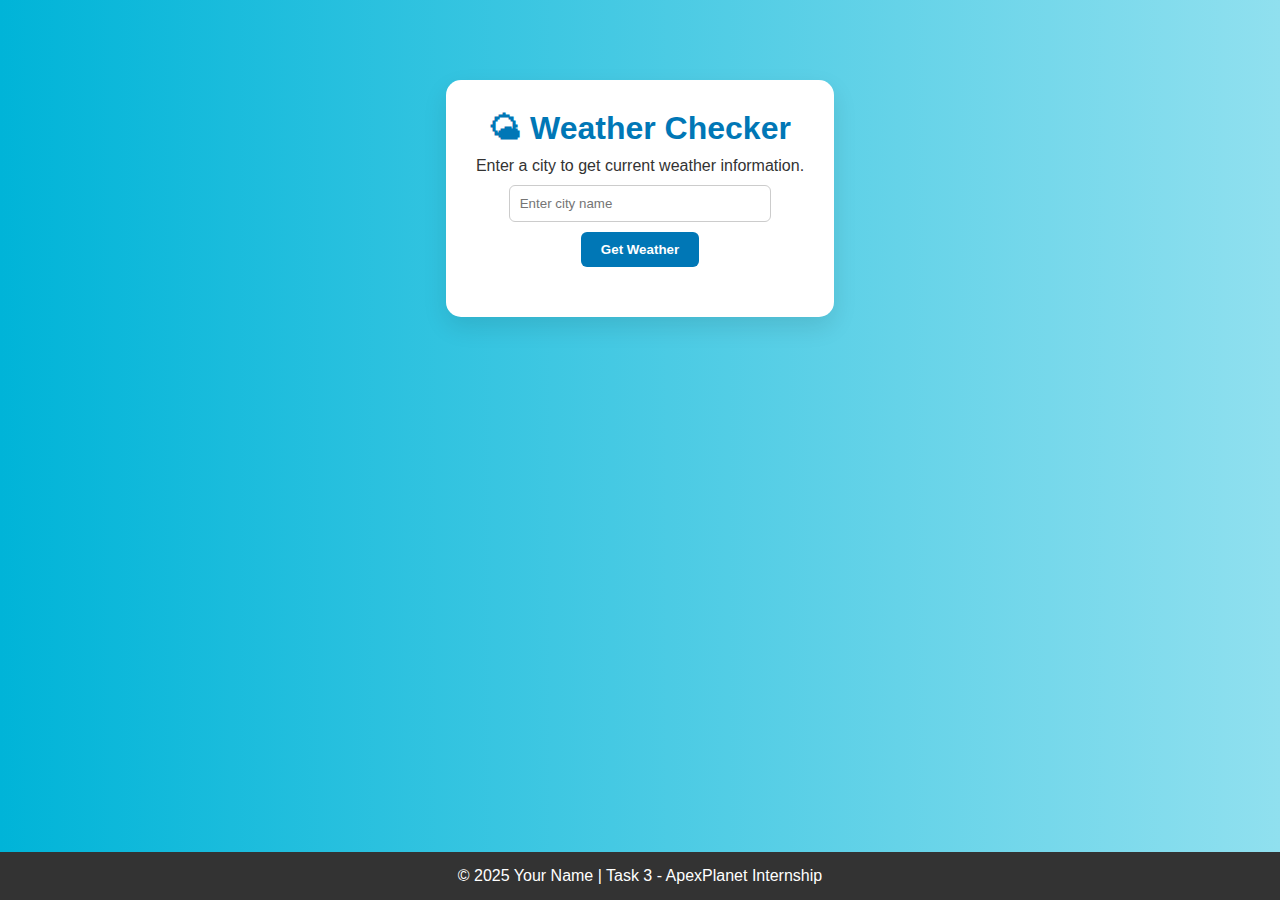
<file: T-3(Advance)/index.html>
<!DOCTYPE html>
<html lang="en">
<head>
  <meta charset="UTF-8" />
  <meta name="viewport" content="width=device-width, initial-scale=1.0"/>
  <title>Weather App - Task 3</title>
  <link rel="stylesheet" href="style.css" />
</head>
<body>

  <div class="container">
    <h1>🌤 Weather Checker</h1>
    <p>Enter a city to get current weather information.</p>

    <input type="text" id="cityInput" placeholder="Enter city name" />
    <button onclick="getWeather()">Get Weather</button>

    <div class="result" id="weatherResult"></div>
  </div>

  <footer>
    <p>© 2025 Your Name | Task 3 - ApexPlanet Internship</p>
  </footer>

  <script src="script.js"></script>
</body>
</html>
</file>
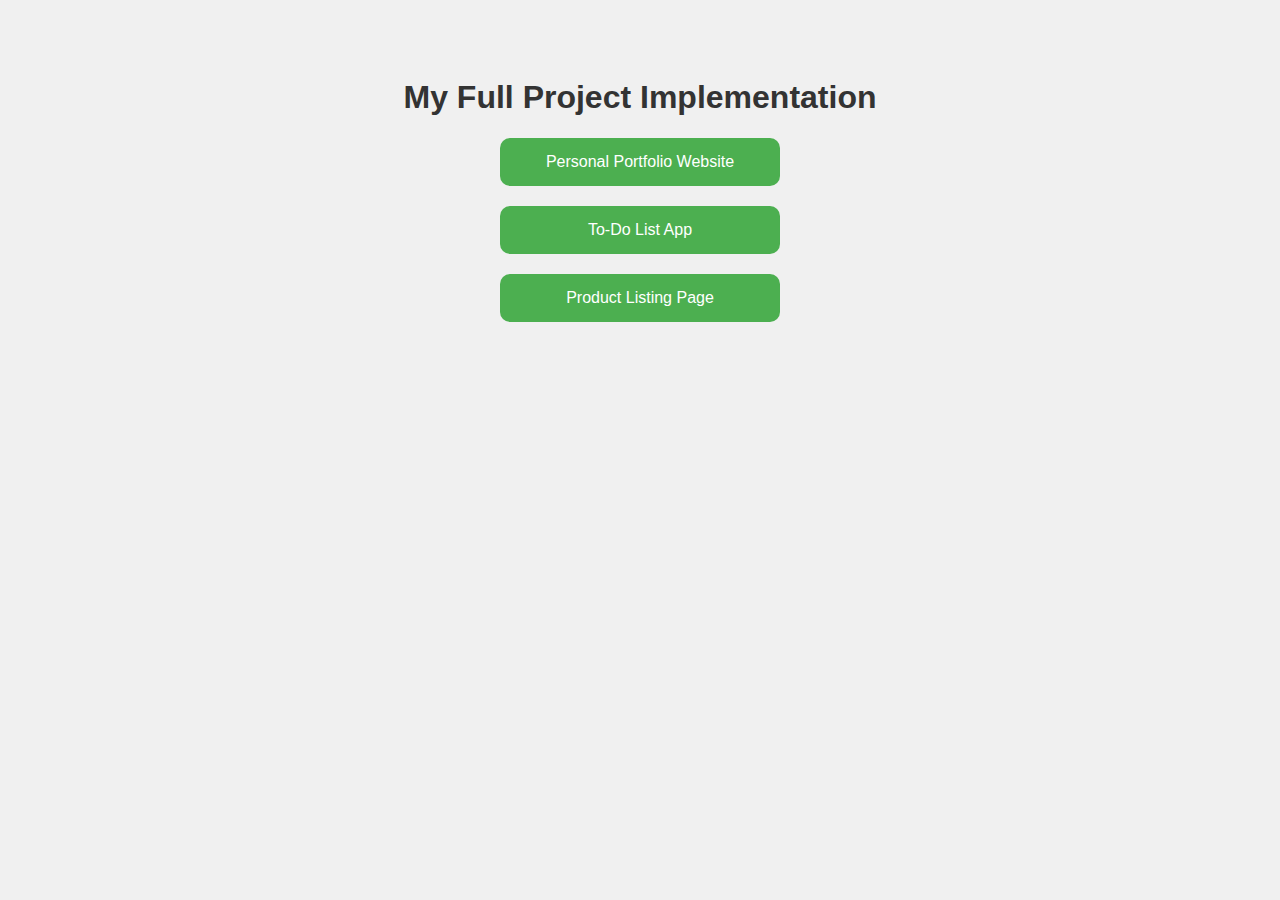
<file: T-4/index.html>
<!DOCTYPE html>
<html>
<head>
  <title>Project Hub</title>
  <style>
    body { font-family: Arial; text-align: center; background: #f0f0f0; padding: 50px; }
    a { display: block; margin: 20px; padding: 15px; background: #4CAF50; color: white; text-decoration: none; border-radius: 10px; width: 250px; margin-left: auto; margin-right: auto; }
    h1 { color: #333; }
  </style>
</head>
<body>
  <h1>My Full Project Implementation</h1>
  <a href="portfolio.html">Personal Portfolio Website</a>
  <a href="todo.html">To-Do List App</a>
  <a href="products.html">Product Listing Page</a>
</body>
</html>
</file>
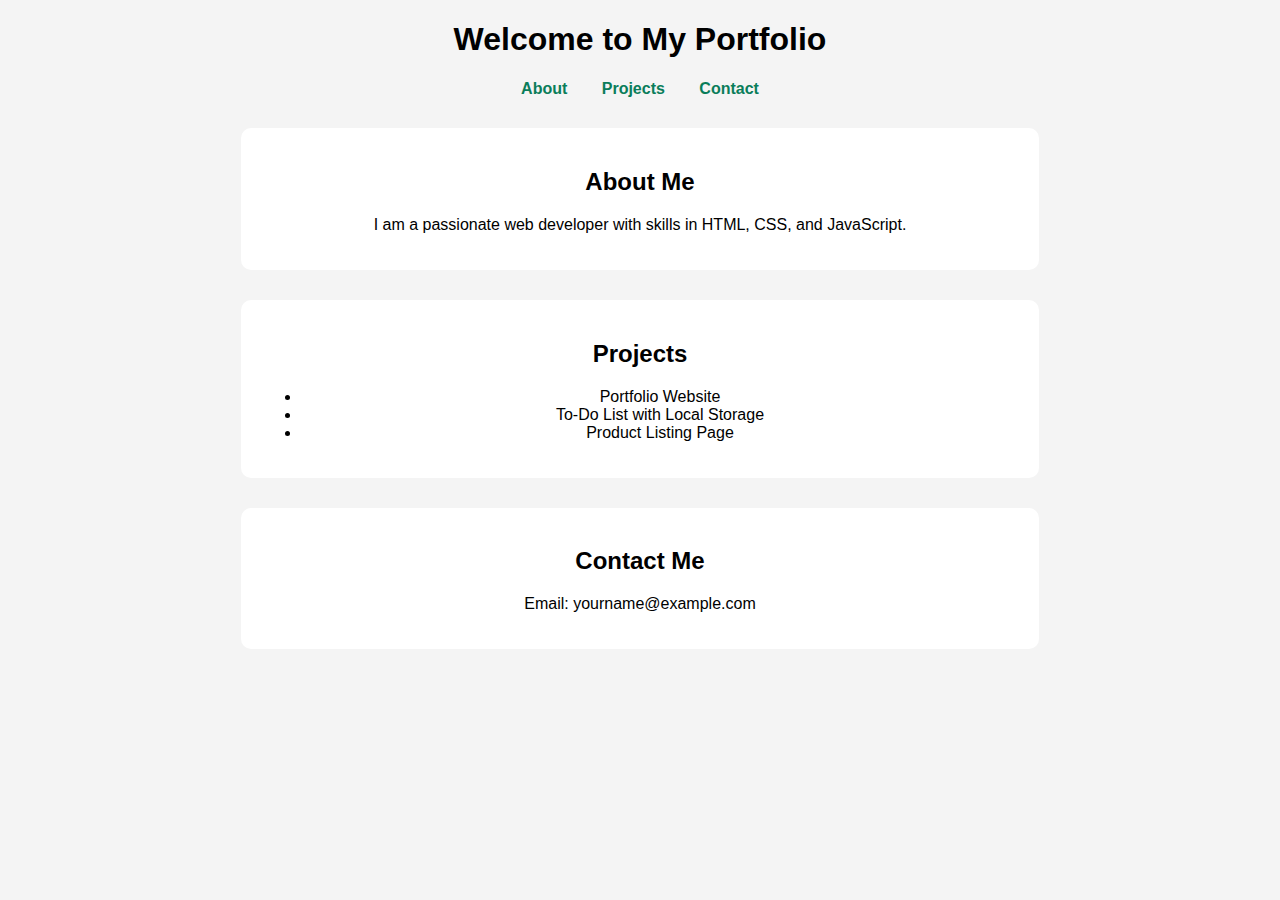
<file: T-4/portfolio.html>
<!-- Save this file as portfolio.html -->
<!DOCTYPE html>
<html>
<head>
  <title>My Portfolio</title>
  <style>
    body { font-family: Arial, sans-serif; text-align: center; background: #f4f4f4; }
    nav a { margin: 15px; color: #0a7d5a; text-decoration: none; font-weight: bold; }
    section { margin-top: 30px; padding: 20px; background: white; width: 60%; margin-left: auto; margin-right: auto; border-radius: 10px; }
  </style>
</head>
<body>
  <h1>Welcome to My Portfolio</h1>
  <nav>
    <a href="#about">About</a>
    <a href="#projects">Projects</a>
    <a href="#contact">Contact</a>
  </nav>

  <section id="about">
    <h2>About Me</h2>
    <p>I am a passionate web developer with skills in HTML, CSS, and JavaScript.</p>
  </section>

  <section id="projects">
    <h2>Projects</h2>
    <ul>
      <li>Portfolio Website</li>
      <li>To-Do List with Local Storage</li>
      <li>Product Listing Page</li>
    </ul>
  </section>

  <section id="contact">
    <h2>Contact Me</h2>
    <p>Email: yourname@example.com</p>
  </section>
</body>
</html>
</file>
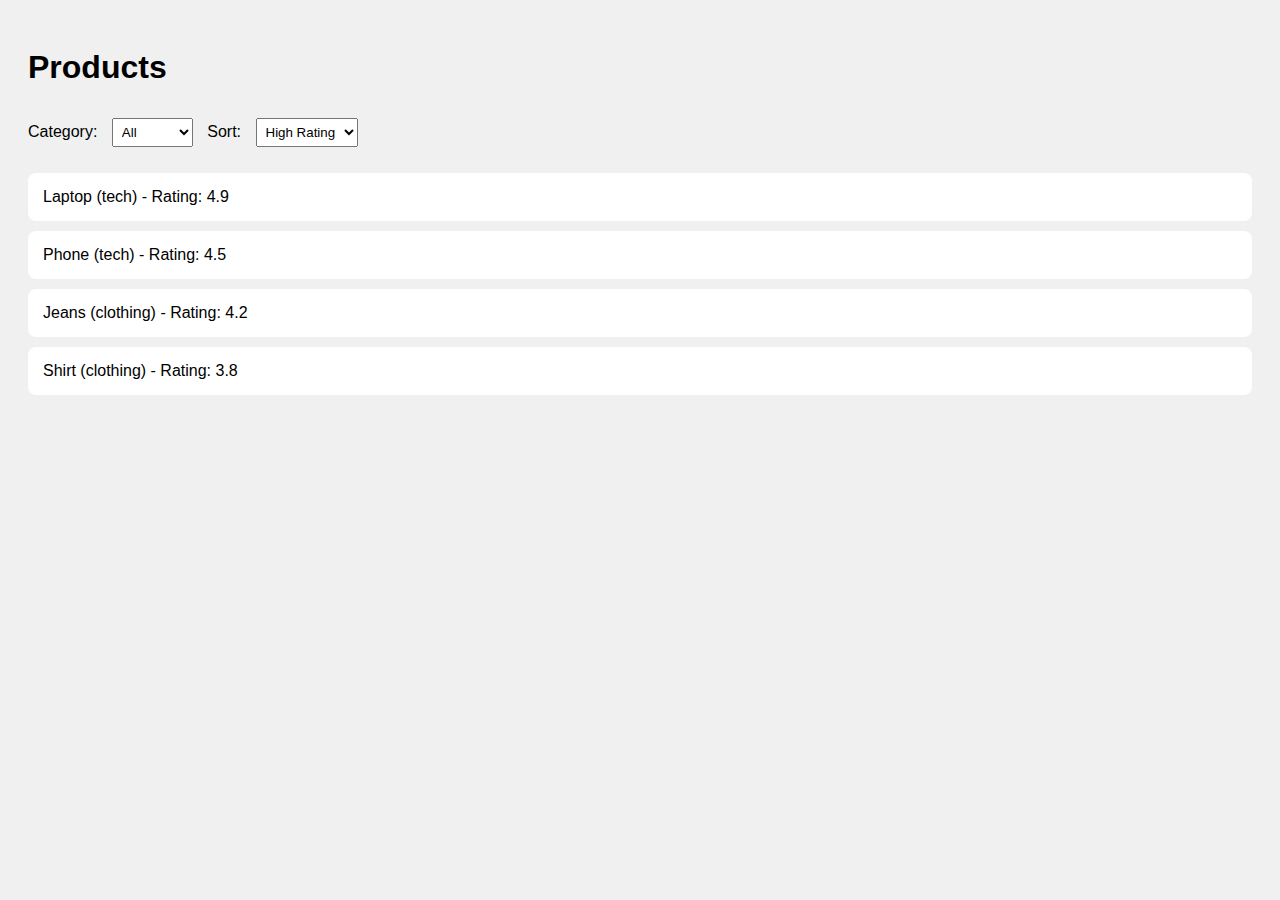
<file: T-4/products.html>
<!-- Save this file as products.html -->
<!DOCTYPE html>
<html>
<head>
  <title>Product Listing</title>
  <style>
    body { font-family: Arial; padding: 20px; background: #f0f0f0; }
    select { margin: 10px; padding: 5px; }
    ul { list-style: none; padding: 0; }
    li { background: white; margin: 10px 0; padding: 15px; border-radius: 8px; }
  </style>
</head>
<body>
  <h1>Products</h1>

  <label>Category:
    <select id="filter" onchange="showProducts()">
      <option value="all">All</option>
      <option value="tech">Tech</option>
      <option value="clothing">Clothing</option>
    </select>
  </label>

  <label>Sort:
    <select id="sort" onchange="showProducts()">
      <option value="high">High Rating</option>
      <option value="low">Low Rating</option>
    </select>
  </label>

  <ul id="products"></ul>

  <script>
    const items = [
      { name: "Phone", category: "tech", rating: 4.5 },
      { name: "Shirt", category: "clothing", rating: 3.8 },
      { name: "Laptop", category: "tech", rating: 4.9 },
      { name: "Jeans", category: "clothing", rating: 4.2 }
    ];

    function showProducts() {
      const category = document.getElementById("filter").value;
      const sort = document.getElementById("sort").value;

      let filtered = items.filter(item => category === "all" || item.category === category);
      filtered.sort((a, b) => sort === "high" ? b.rating - a.rating : a.rating - b.rating);

      document.getElementById("products").innerHTML = "";
      filtered.forEach(item => {
        document.getElementById("products").innerHTML += `
          <li>${item.name} (${item.category}) - Rating: ${item.rating}</li>`;
      });
    }

    showProducts();
  </script>
</body>
</html>
</file>
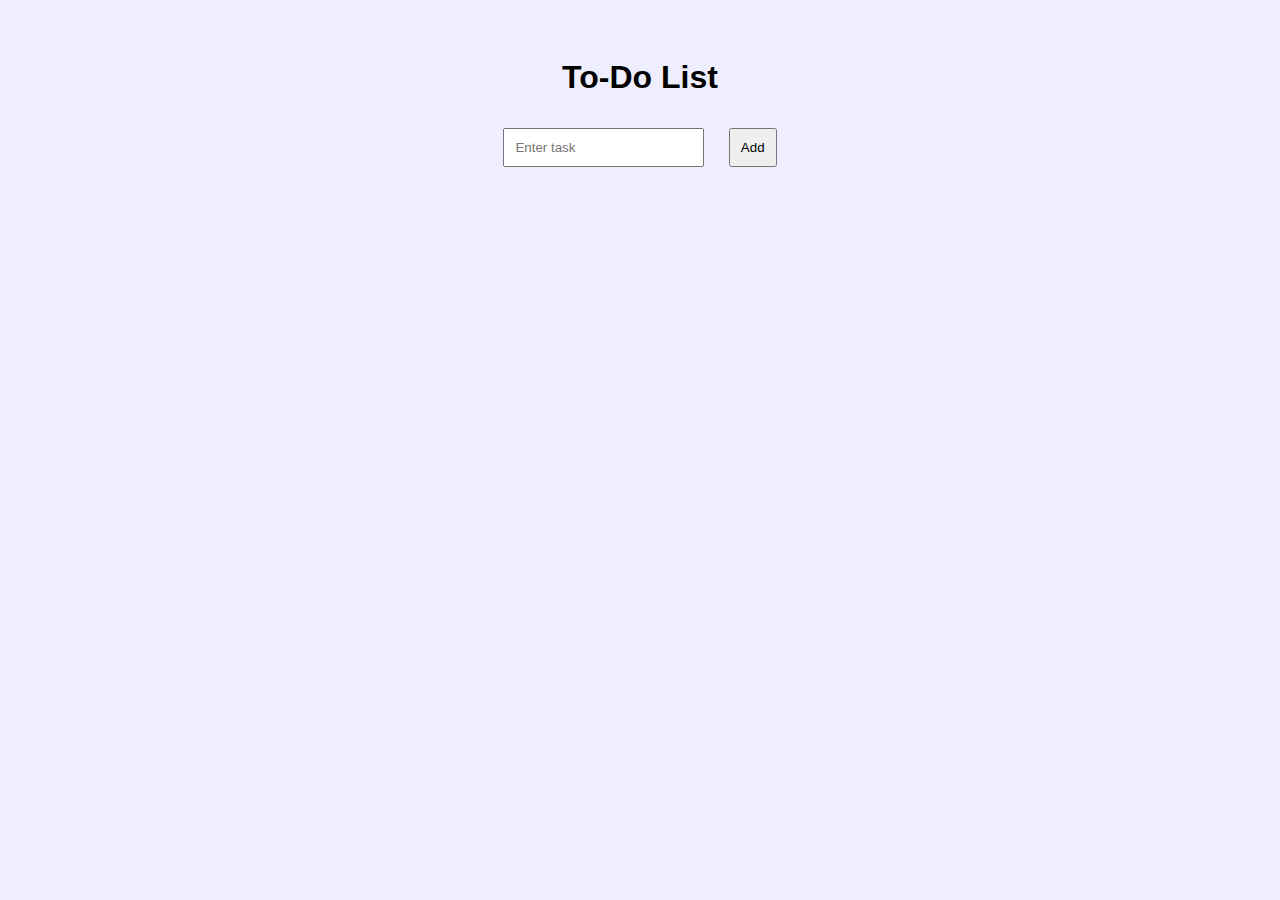
<file: T-4/todo.html>
<!-- Save this file as todo.html -->
<!DOCTYPE html>
<html>
<head>
  <title>Simple To-Do List</title>
  <style>
    body { font-family: Arial; text-align: center; background-color: #eef; padding: 30px; }
    input, button { padding: 10px; margin: 10px; }
    ul { list-style-type: none; padding: 0; }
    li { margin: 5px; background: white; padding: 10px; border-radius: 5px; }
  </style>
</head>
<body>
  <h1>To-Do List</h1>
  <input id="task" placeholder="Enter task">
  <button onclick="addTask()">Add</button>
  <ul id="list"></ul>

  <script>
    let tasks = JSON.parse(localStorage.getItem("tasks")) || [];

    function showTasks() {
      document.getElementById("list").innerHTML = "";
      tasks.forEach((task, i) => {
        document.getElementById("list").innerHTML +=
          `<li>${task} <button onclick="deleteTask(${i})">X</button></li>`;
      });
    }

    function addTask() {
      const task = document.getElementById("task").value;
      if (task) {
        tasks.push(task);
        localStorage.setItem("tasks", JSON.stringify(tasks));
        document.getElementById("task").value = "";
        showTasks();
      }
    }

    function deleteTask(index) {
      tasks.splice(index, 1);
      localStorage.setItem("tasks", JSON.stringify(tasks));
      showTasks();
    }

    showTasks();
  </script>
</body>
</html>
</file>
<file: T-3(Advance)/style.css>
* {
  margin: 0;
  padding: 0;
  box-sizing: border-box;
}

body {
  font-family: 'Segoe UI', sans-serif;
  background: linear-gradient(to right, #00b4d8, #90e0ef);
  color: #333;
  min-height: 100vh;
  display: flex;
  flex-direction: column;
  justify-content: space-between;
}

.container {
  max-width: 400px;
  margin: 80px auto;
  background: #fff;
  padding: 30px;
  border-radius: 15px;
  box-shadow: 0 10px 25px rgba(0,0,0,0.1);
  text-align: center;
}

h1 {
  margin-bottom: 10px;
  color: #0077b6;
}

input {
  padding: 10px;
  width: 80%;
  margin: 10px 0;
  border: 1px solid #ccc;
  border-radius: 6px;
}

button {
  padding: 10px 20px;
  background: #0077b6;
  color: white;
  border: none;
  border-radius: 6px;
  cursor: pointer;
  font-weight: bold;
}

button:hover {
  background: #023e8a;
}

.result {
  margin-top: 20px;
  font-size: 18px;
}

footer {
  background: #333;
  color: white;
  text-align: center;
  padding: 15px;
}

/* Responsive Design */
@media (max-width: 500px) {
  .container {
    margin: 20px;
    padding: 20px;
  }

  input {
    width: 100%;
  }
}
</file>
